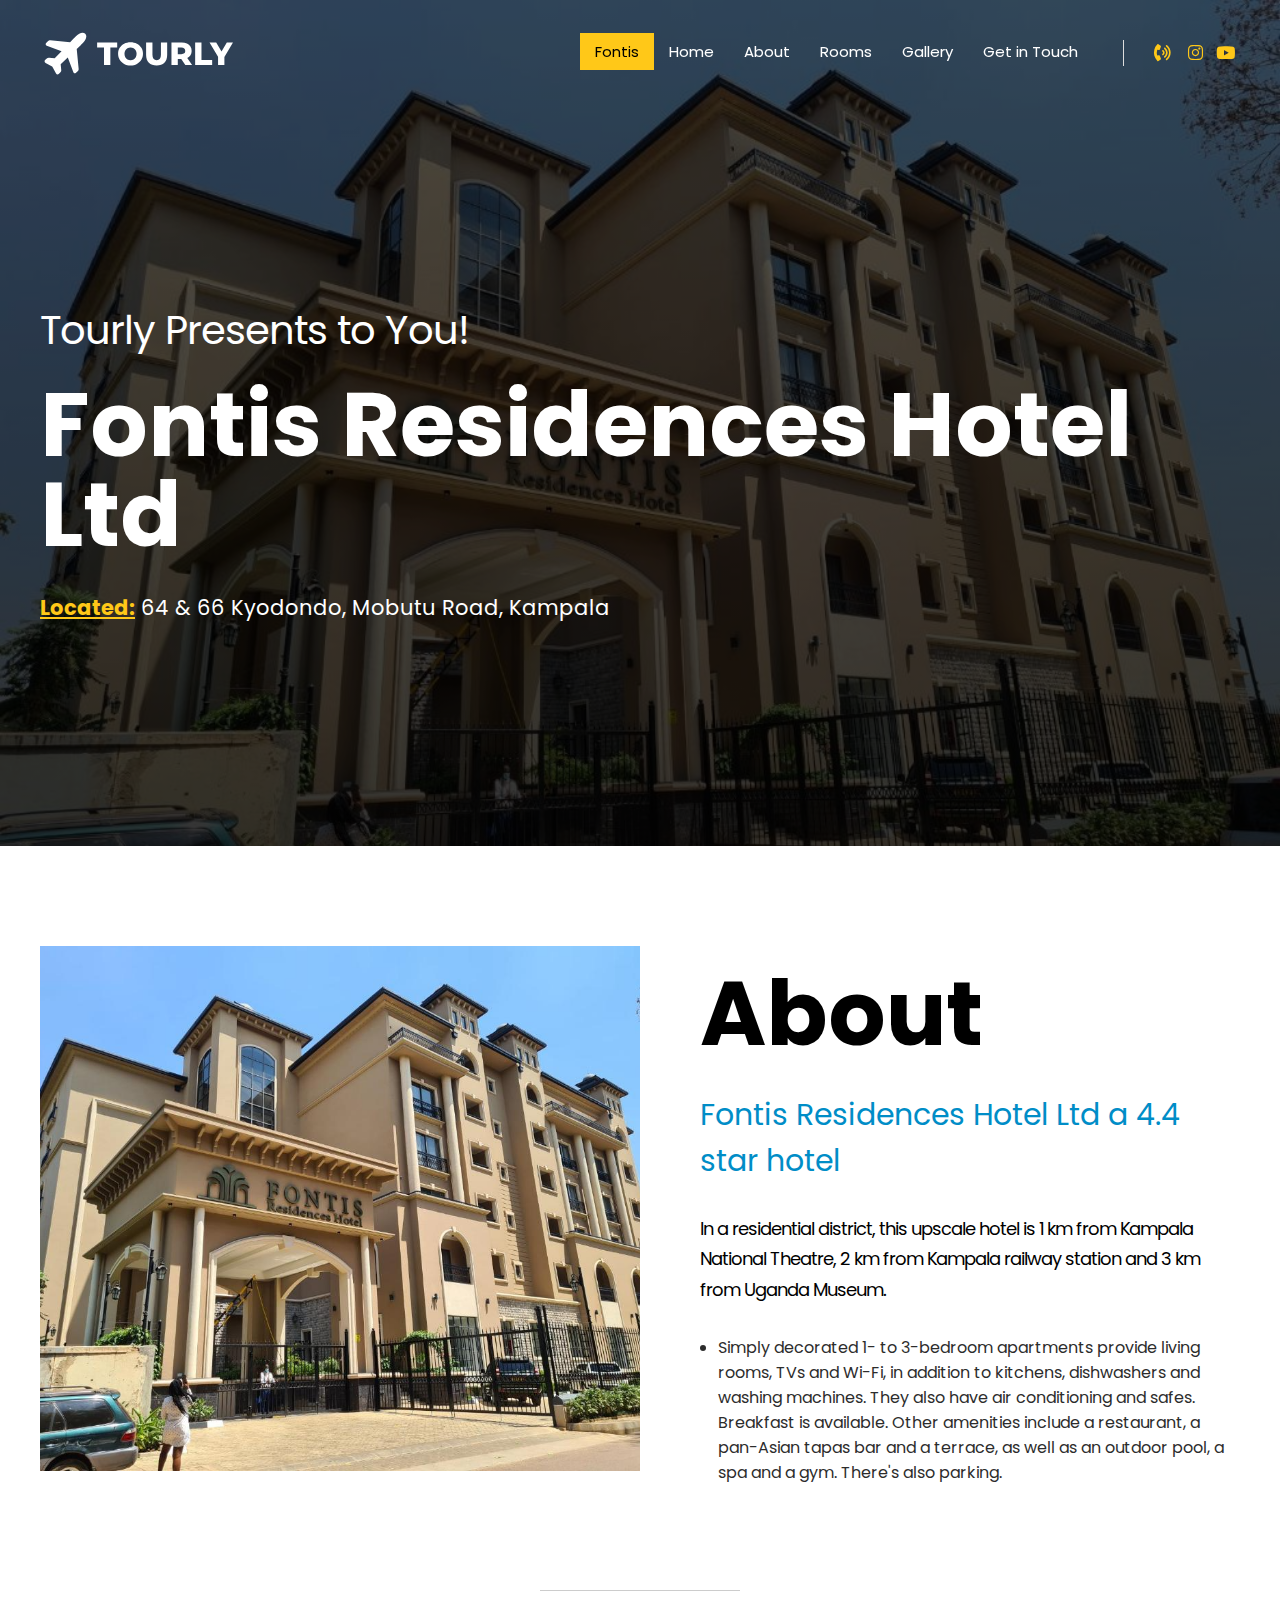
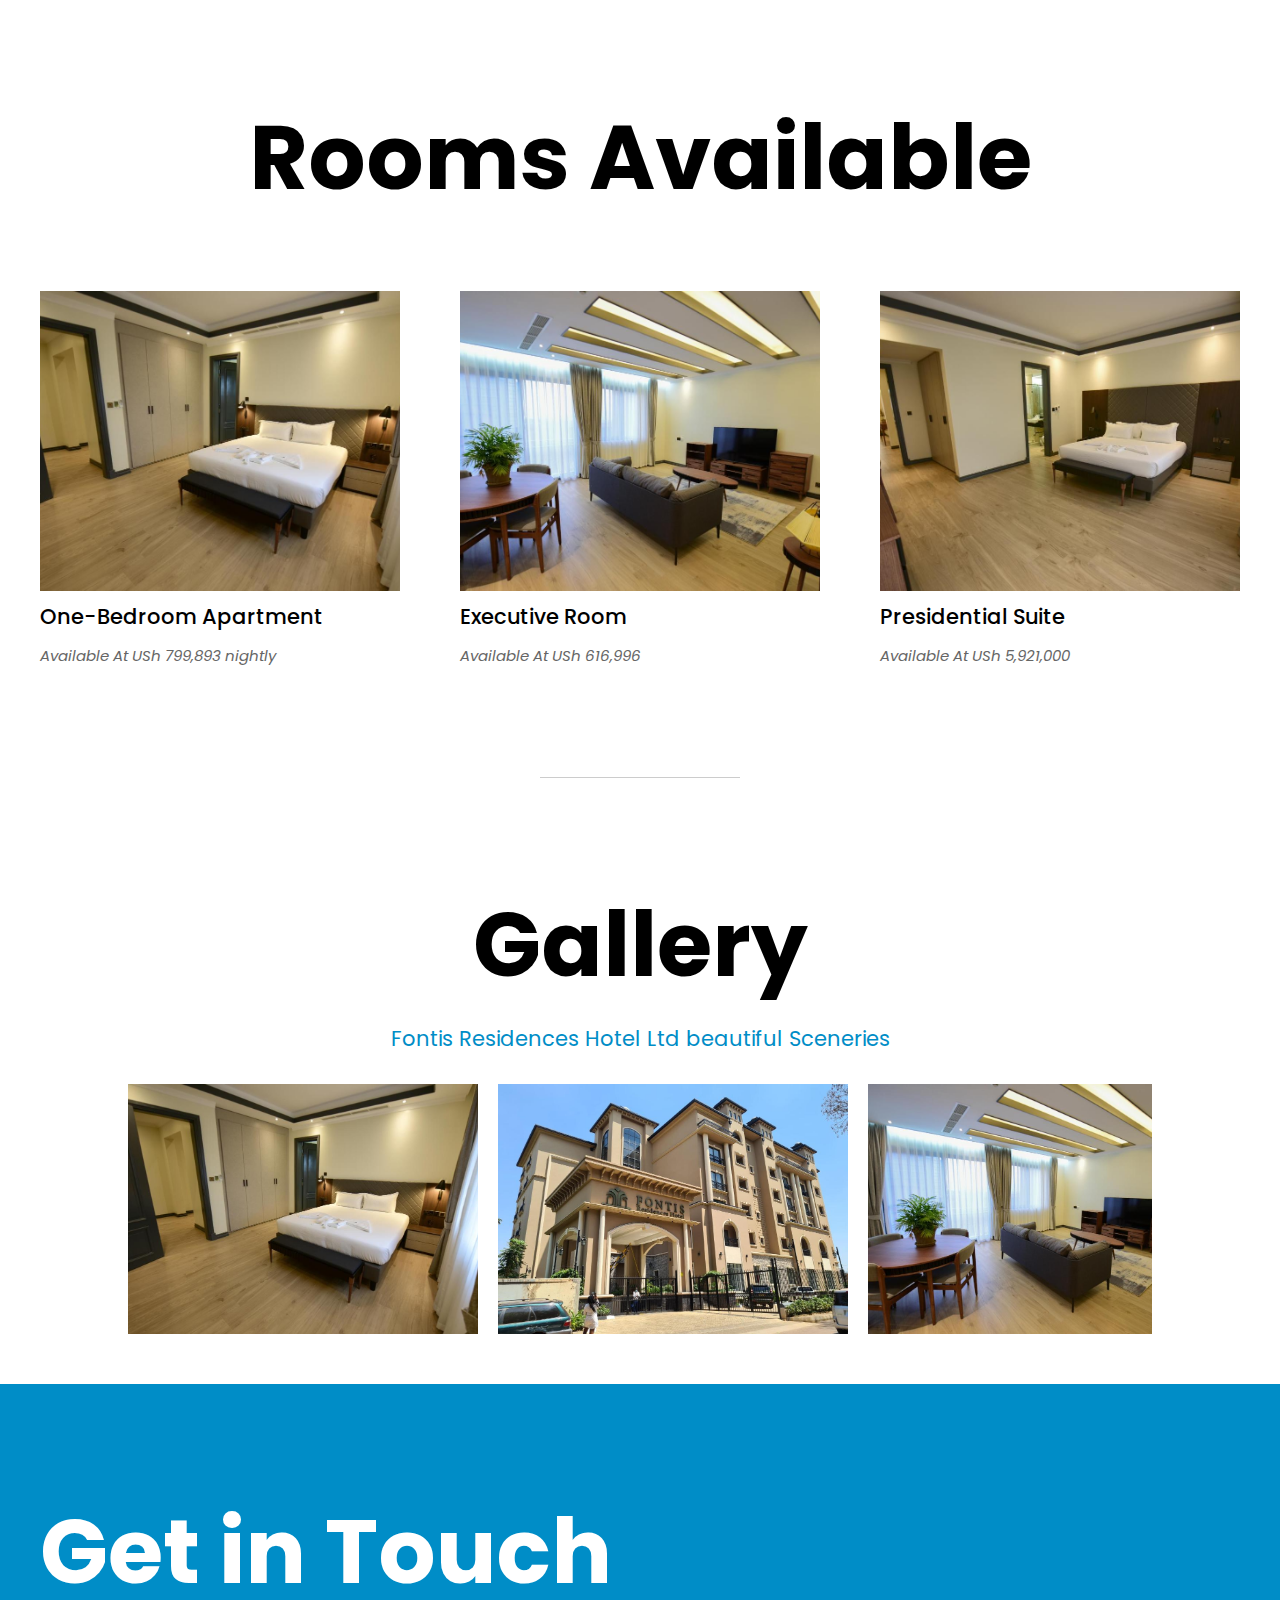
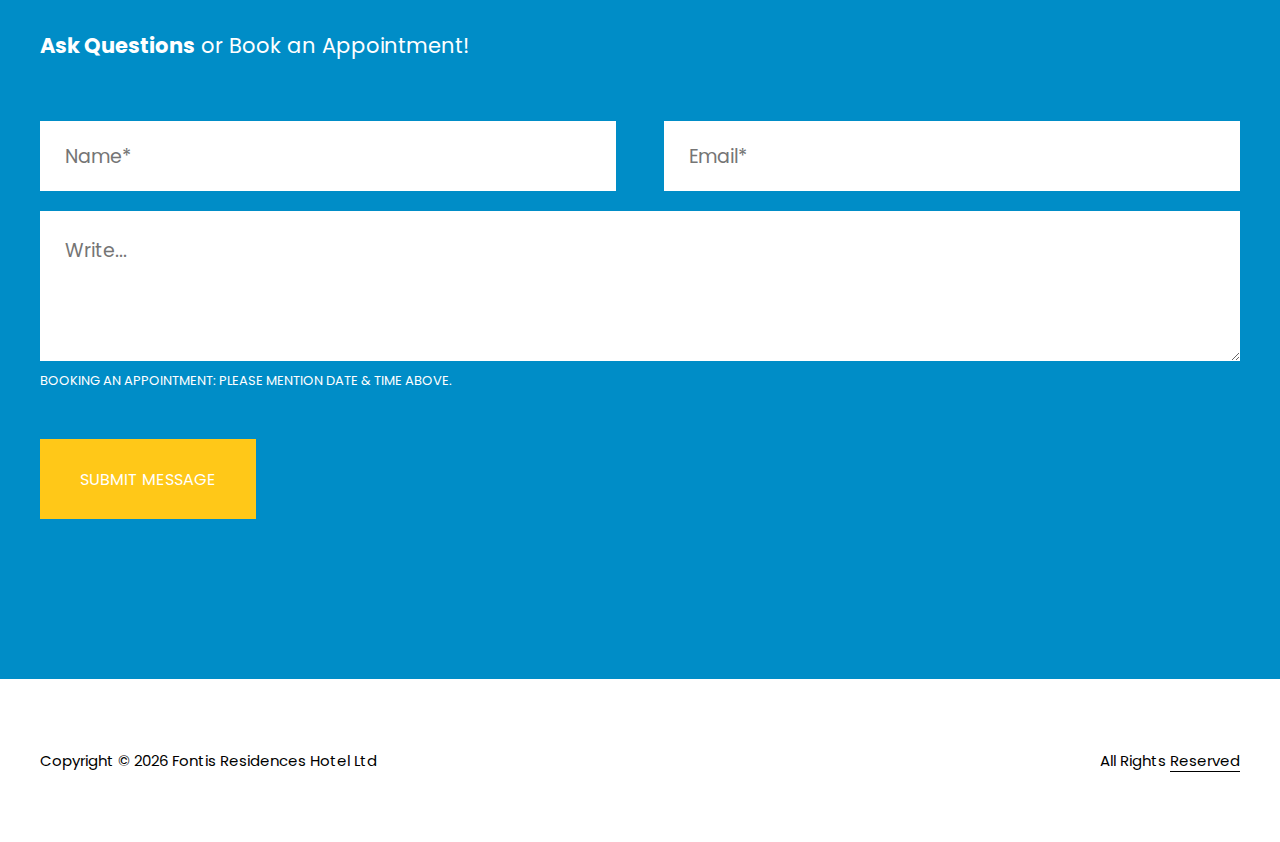
<file: Hotel/Fontis.html>
<!DOCTYPE html>
<html lang="en">
	<head>
		<meta name="viewport" content="width=device-width, initial-scale=1">
		<meta charset="UTF-8">
    	<meta http-equiv="X-UA-Compatible" content="IE=edge">

		<title>Fontis Residences Hotel Ltd</title>

		<link rel="preconnect" href="https://fonts.googleapis.com">
		<link rel="preconnect" href="https://fonts.gstatic.com" crossorigin>
		<link href="https://fonts.googleapis.com/css2?family=Poppins:ital,wght@0,300;0,400;0,500;0,600;0,700;1,300;1,400;1,500;1,600;1,700&display=swap" rel="stylesheet">
		<link rel="stylesheet" href="fonts/icons-linear.css">
		<link rel="stylesheet" href="fonts/icons-fontawesome/css/all.min.css">
		<link rel="stylesheet" href="style.css">
		<link rel="stylesheet" href="style-responsive.css">
		<style>
			.lnr{
				color: white;
			}

			.contact-info a{
				color: #ffc818;
			}

			section.banner{
				background-image: linear-gradient(rgba(0,0,0,0.5), rgba(0,0,0,0.7)), url(../assets/images/fo.png);
			}
		</style>
	</head>

	<body id="home">
		<header>
			<div class="container psr">

				<div class="header_default">
					<div class="site-branding">
						<a href="../index.html" class="logo" title="Logo">
							<img src="images/logo.svg" alt="" class="logo-1">
							<img src="images/logo.svg" alt="" class="logo-2">
						</a>
					</div>

					<div class="header-right">

						<div class="site-navwrap">
							<div class="navicons">
		                		<a href="javascript:void;" class="navshow" title="Nav Show">
		                			<span class="lnr lnr-menu"></span>
		                		</a>
		                		<a href="javascript:void;" class="navhide" title="Nav Hide">
		                			<span class="lnr lnr-cross"></span>
		                		</a>
		            		</div>
	      
		            		<div class="sitenav" id="sitenav">
		            			<div class="navwrap">
									<div class="navouter">

										<nav class="headermenu leftmenu" id="headnav" role="navigation">
											<ul>
												<li class="active"><a href="../index.html">Fontis </a></li>
												<li><a href="../index.html">Home</a></li>
												<li><a href="#about">About</a></li>
												<li><a href="#Rooms">Rooms</a></li>
												<li><a href="#Gallery">Gallery</a></li>
												<li class="contact"><a href="#contact">Get in Touch</a></li>
											</ul>
										</nav>
									</div>
								</div>
				            </div>
						</div>

						<div class="contact-info" >
							<a href="tel: +256 123456789">
								<i class="fa-solid fa-phone-volume"></i>
							</a>	
							<a href="#"><i class="fa-brands fa-instagram" title="Instagram"></i></a>
							<a href="#"><i class="fa-brands fa-youtube" title="YouTube"></i></a>
						</div>
					</div>
				</div>
			</div>
		</header>

		<section class="banner">
			<div class="container">
				<div class="bannercontent">
					<div class="text full">
						<h3>Tourly Presents to You!</h3>
						<h2>
							Fontis Residences Hotel Ltd
						</h2>
						<p>
							<u>Located:</u> 64 & 66 Kyodondo, Mobutu Road, Kampala
						</p>
					</div>
				</div>
			</div>
		</section>

		<section class="contentblock about" id="about">
			<div class="container">
				<div class="contentinline">

					<div class="text">
						<h3>About</h3>
						<h4>Fontis Residences Hotel Ltd a 4.4 star hotel</h4>
						<p>
							In a residential district, this upscale hotel is 1 km from Kampala National Theatre, 2 km from Kampala railway station and 3 km from Uganda Museum.
						</p>
						<ul>
							<li>Simply decorated 1- to 3-bedroom apartments provide living rooms, TVs and Wi-Fi, in addition to kitchens, dishwashers and washing machines. They also have air conditioning and safes. <br> Breakfast is available. Other amenities include a restaurant, a pan-Asian tapas bar and a terrace, as well as an outdoor pool, a spa and a gym. There's also parking.</li>

						</ul>		
					</div>

					<div class="imagearea">
						<img src="../assets/images/fo.png" alt="" />
					</div>

				</div>
			</div>
		</section>

		<section class="foodmenu" id="Rooms">
			<div class="container">
				<h3>Rooms Available</h3>
				<div class="menuitems_wrap">

					<div class="item">
						<img src="../assets/images/fo1.png" alt="">
						<h5>One-Bedroom Apartment</h5>
						<p>Available At USh 799,893 nightly</p>
					</div>

					<div class="item">
						<img src="../assets/images/fo2.png" alt="">
						<h5>Executive Room</h5>
						<p>Available At USh 616,996</p>
					</div>

					<div class="item">
						<img src="../assets/images/fo3.png" alt="">
						<h5>Presidential Suite </h5>
						<p>Available At USh 5,921,000</p>
					</div>

				</div>
			</div>
		</section>
		
		<section class="foodmenu" id="Gallery">
			<div class="container">
				<h3>Gallery</h3>
				<h4>Fontis Residences Hotel Ltd beautiful Sceneries</h4>
			</div>

			<div class="slider2">
				<div class="slider-infinite">
					<div class="slide-track-infinite">
						
						<div class="slide-infinite">
							<img src="../assets/images/fo1.png" alt="Image 1">
						</div>
						
						<div class="slide-infinite">
							<img src="../assets/images/fo.png" alt="Image 2">
						</div>
						
						<div class="slide-infinite">
							<img src="../assets/images/fo2.png" alt="Image 3">
						</div>
						
						<div class="slide-infinite">
							<img src="../assets/images/fo3.png" alt="Image 4">
						</div>
					</div>
				</div>
			</div>
		</section>

		<section class="contactsection" id="contact">
			<div class="container">
				<h3>Get in Touch</h3>
				<h4><strong>Ask Questions</strong> or Book an Appointment!</h4>
				
				<div class="contactform">
					<form id="contactform" action="contactform/contactform.php" method="post">
						<input type="text" name="name" placeholder="Name*" required>
						<input type="email" name="email" placeholder="Email*" required>
						<textarea name="message" placeholder="Write..." required></textarea>
						<p>Booking an Appointment: Please Mention Date & Time Above. </p>
						<br clear="all" />
						<input type="submit" id="contactform_btn" value="Submit Message">
					</form>
				</div>
			</div>
		</section>

		<footer>
			<div class="container">
				<div class="copyright">
					Copyright &copy; <span id="copyrightyear"></span> Fontis Residences Hotel Ltd
				</div>

				<div class="credits">
					All Rights <a target="_blank" rel="nofollow">Reserved</a> <br>
				</div>
	
			</div>
		</footer>

		<script src="js/bliss.js"></script>
		<script src="js/jquery.js"></script>
		<script src="js/scripts.js"></script>
		<script src="contactform/contactform.js"></script>
		<script src="js/menuscript.js"></script>
		<script>
			var dateobj = new Date(); var getyear = dateobj.getFullYear(); var getyeardiv = document.getElementById('copyrightyear'); getyeardiv.innerHTML = getyear;
		</script>

		<script>
			const sliderInfinite = document.querySelector('.slider-infinite');
			const slideTrackInfinite = document.querySelector('.slide-track-infinite');

			sliderInfinite.addEventListener('mouseenter', () => {
				slideTrackInfinite.style.animationPlayState = 'paused';
			});

			sliderInfinite.addEventListener('mouseleave', () => {
				slideTrackInfinite.style.animationPlayState = 'running';
			});
		</script>
  
	</body>
</html>
</file>
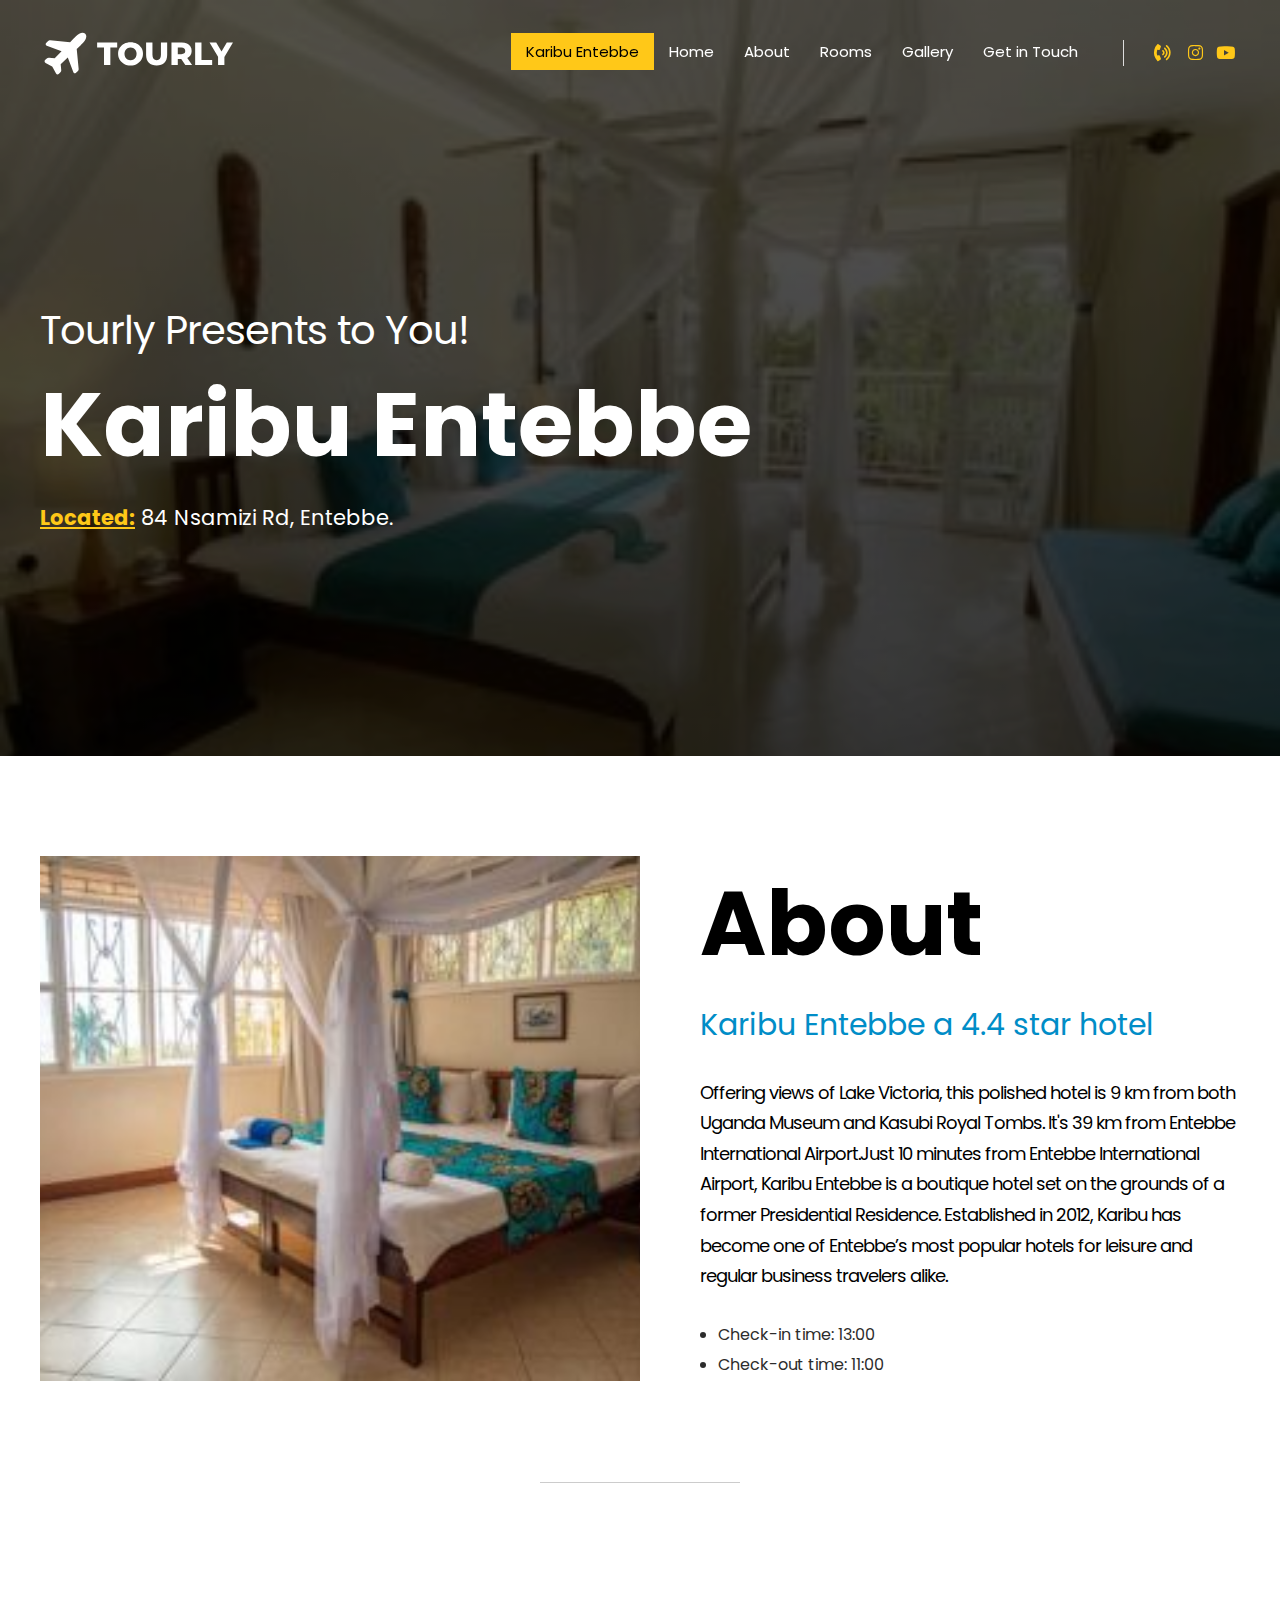
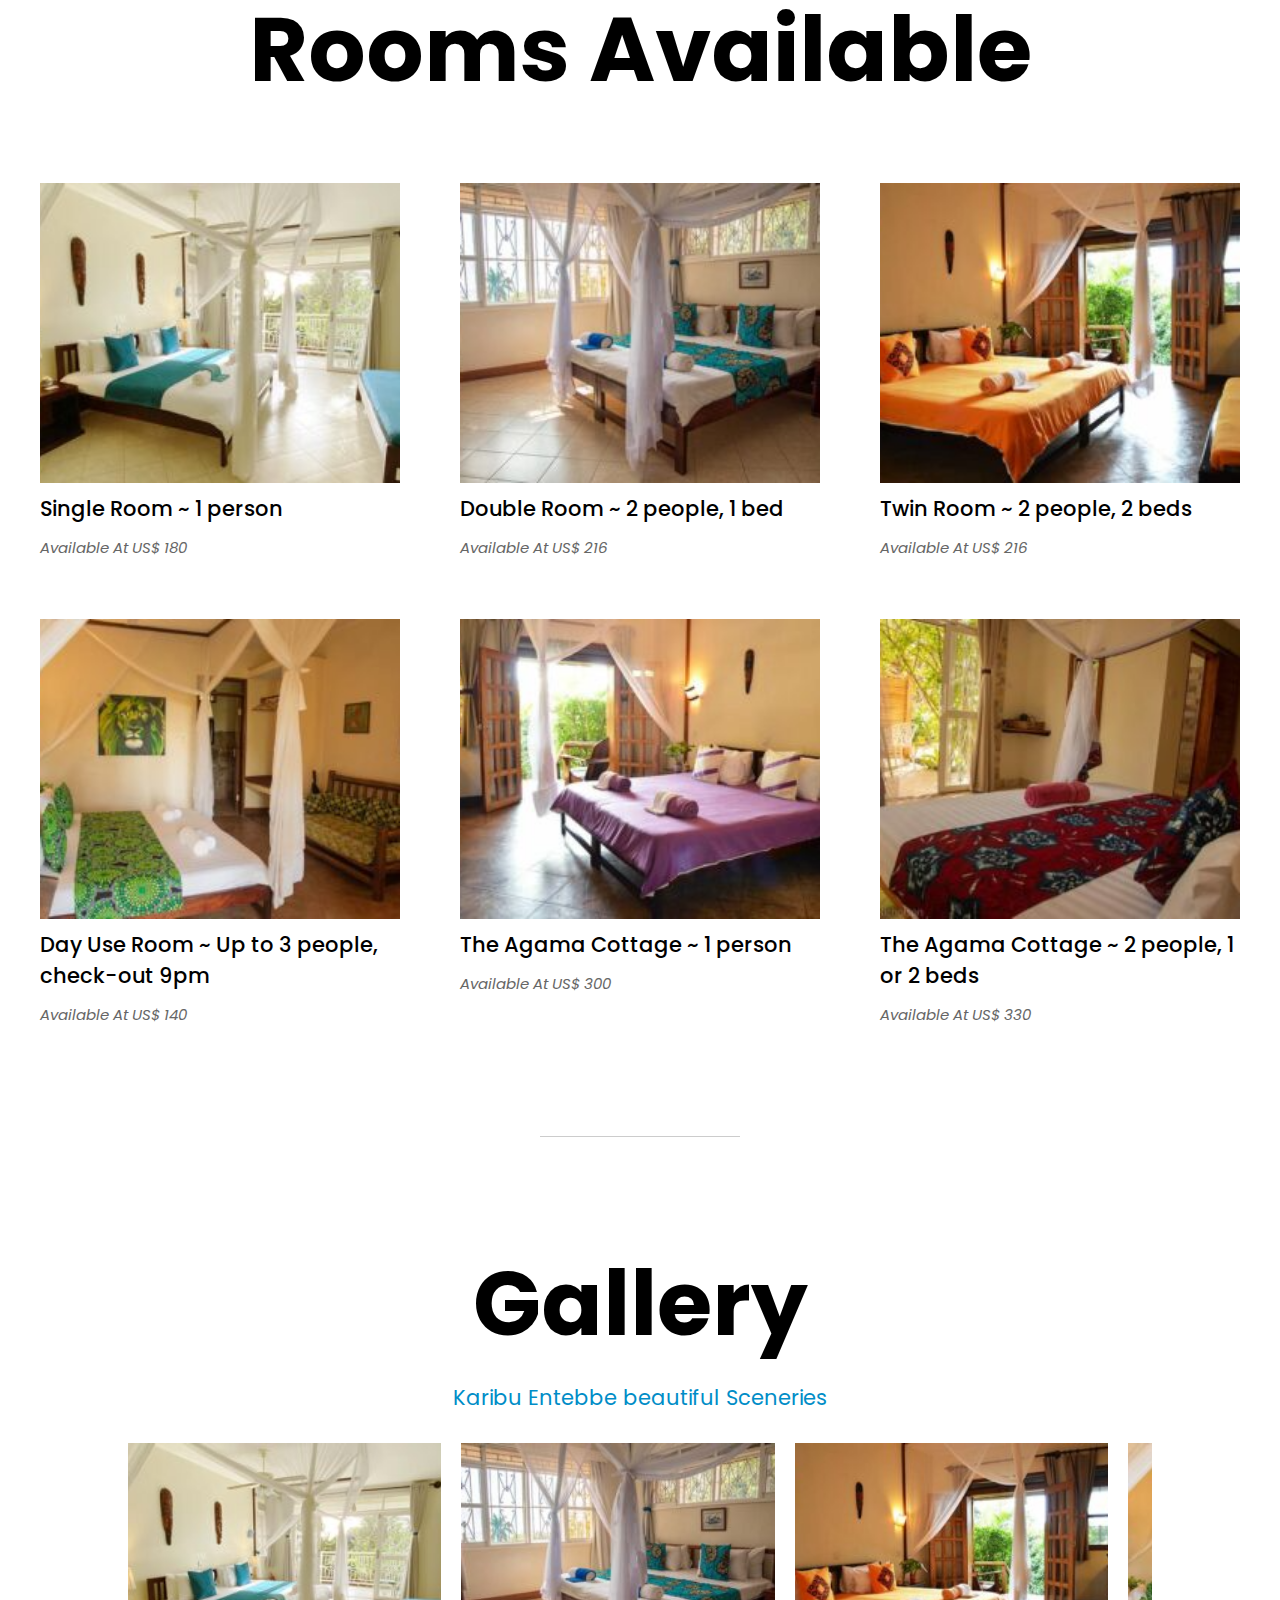
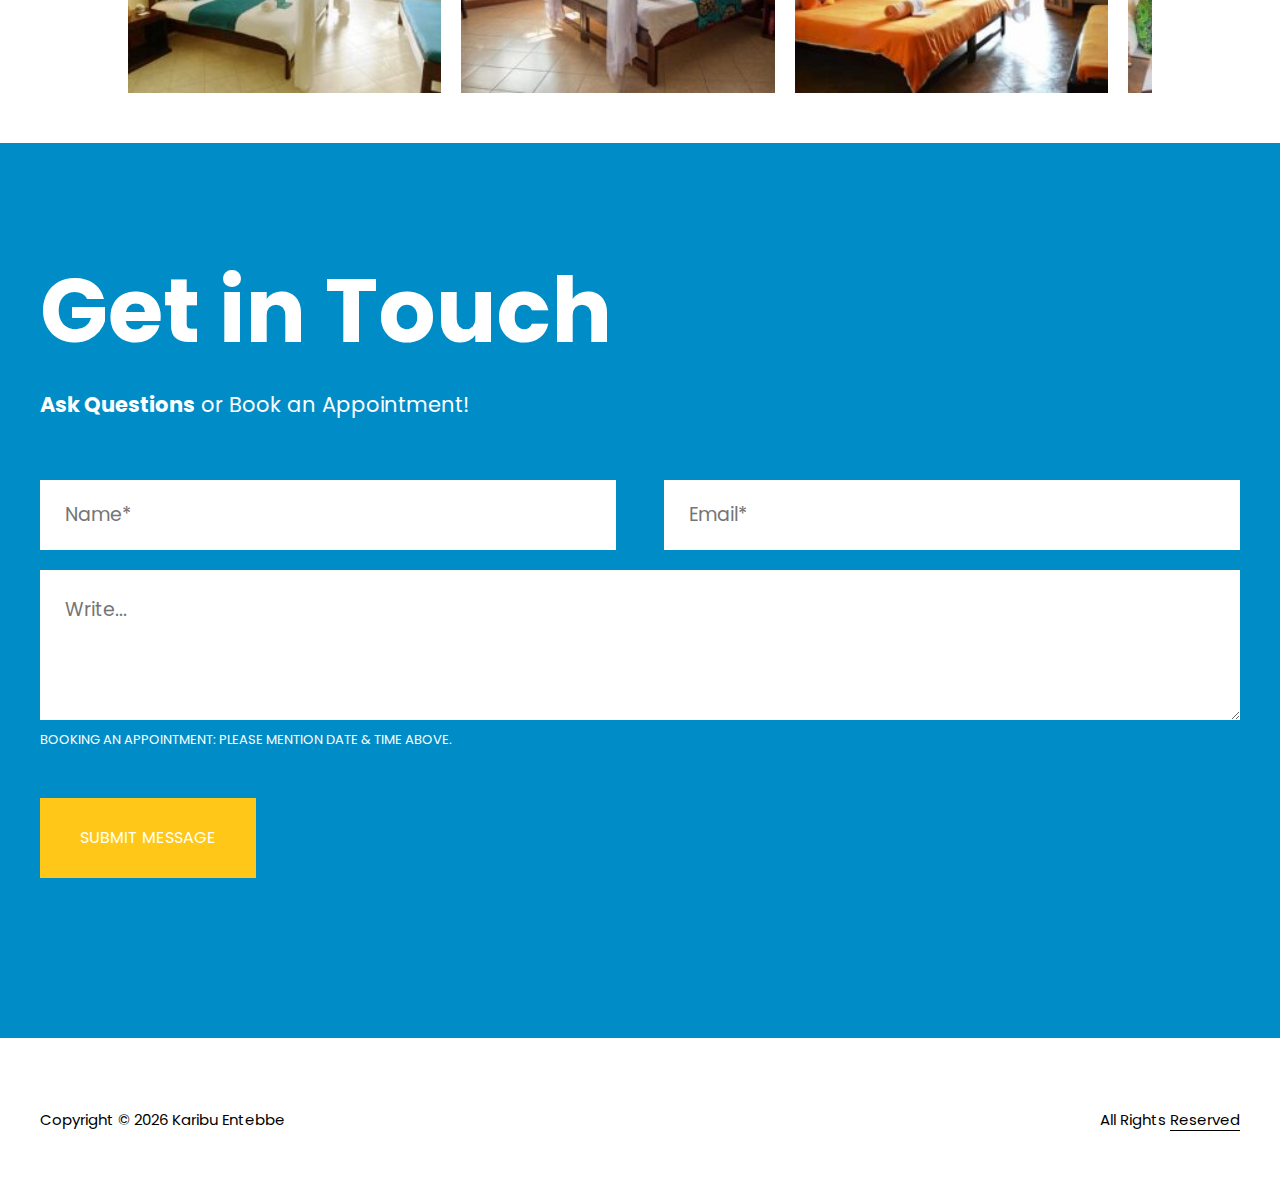
<file: Hotel/Karibu Entebbe.html>
<!DOCTYPE html>
<html lang="en">

	<head>
		<meta name="viewport" content="width=device-width, initial-scale=1">
		<meta charset="utf-8">

		<title>Karibu Entebbe</title>

		<link rel="icon" type="image/png" href="../assets/images/logo.svg">
		<link rel="preconnect" href="https://fonts.googleapis.com">
		<link rel="preconnect" href="https://fonts.gstatic.com" crossorigin>
		<link href="https://fonts.googleapis.com/css2?family=Poppins:ital,wght@0,300;0,400;0,500;0,600;0,700;1,300;1,400;1,500;1,600;1,700&display=swap" rel="stylesheet">
		<link rel="stylesheet" href="fonts/icons-linear.css">
		<link rel="stylesheet" href="fonts/icons-fontawesome/css/all.min.css">
		<link rel="stylesheet" href="style.css">
		<link rel="stylesheet" href="style-responsive.css">
		<style>
			.lnr{
				color: white;
			}

			.contact-info a{
				color: #ffc818;
			}

			section.banner{
				background-image: linear-gradient(rgba(0,0,0,0.5), rgba(0,0,0,0.7)), url(../assets/images/kk.png);
			}
		</style>
	</head>

	<body id="home">
		<header>
			<div class="container psr">
				<div class="header_default">

					<div class="site-branding">
						<a href="../index.html" class="logo">
							<img src="images/logo.svg" alt="" class="logo-1">
							<img src="images/logo.svg" alt="" class="logo-2">
						</a>
					</div>

					<div class="header-right">

						<div class="site-navwrap">
							<div class="navicons">
		                		<a href="javascript:void;" class="navshow">
		                			<span class="lnr lnr-menu"></span>
		                		</a>
		                		<a href="javascript:void;" class="navhide">
		                			<span class="lnr lnr-cross"></span>
		                		</a>
		            		</div>
	      
		            		<div class="sitenav" id="sitenav">
		            			<div class="navwrap">
									<div class="navouter">
										<nav class="headermenu leftmenu" id="headnav" role="navigation">
											<ul>
												<li class="active"><a href="../index.html">Karibu Entebbe </a></li>
												<li><a href="../index.html">Home</a></li>
												<li><a href="#about">About</a></li>
												<li><a href="#Rooms">Rooms</a></li>
												<li><a href="#Gallery">Gallery</a></li>
												<li class="contact"><a href="#contact">Get in Touch</a></li>
											</ul>
										</nav>
									</div>
								</div>
				            </div>
						</div>

						<div class="contact-info" >
							<a href="#">
								<i class="fa-solid fa-phone-volume"></i>
							</a>	
							<a href="#"><i class="fa-brands fa-instagram"></i></a>
							<a href="#"><i class="fa-brands fa-youtube"></i></a>
						</div>
					</div>
						
				</div>
			</div>
		</header>
		<section class="banner">
			<div class="container">
				<div class="bannercontent">
					<div class="text full">
						<h3>Tourly Presents to You!</h3>
						<h2>
							Karibu Entebbe
						</h2>
						<p>
							<u>Located:</u> 84 Nsamizi Rd, Entebbe.
						</p>
					</div>
				</div>
			</div>
		</section>

		<section class="contentblock about" id="about">
			<div class="container">
				<div class="contentinline">

					<div class="text">
						<h3>About</h3>
						<h4>Karibu Entebbe a 4.4 star hotel</h4>
						<p>
							Offering views of Lake Victoria, this polished hotel is 9 km from both Uganda Museum and Kasubi Royal Tombs. It's 39 km from Entebbe International Airport.Just 10 minutes from Entebbe International Airport, Karibu Entebbe is a boutique hotel set on the grounds of a former Presidential Residence. Established in 2012, Karibu has become one of Entebbe’s most popular hotels for leisure and regular business travelers alike.
						</p>
						<ul>
							<li>Check-in time: 13:00</li>
							<li>Check-out time: 11:00</li>
						</ul>		
					</div>

					<div class="imagearea">
						<img src="../assets/images/kk1.png" alt="" />
					</div>

				</div>
			</div>
		</section>

		<section class="foodmenu" id="Rooms">
			<div class="container">
				<h3>Rooms Available</h3>
				<div class="menuitems_wrap">

					<div class="item">
						<img src="../assets/images/kk.png" alt="">
						<h5>Single Room ~ 1 person</h5>
						<p>Available At US$ 180</p>
					</div>

					<div class="item">
						<img src="../assets/images/kk1.png" alt="">
						<h5>Double Room ~ 2 people, 1 bed</h5>
						<p>Available At US$ 216</p>
					</div>

					<div class="item">
						<img src="../assets/images/kk2.png" alt="">
						<h5>Twin Room ~ 2 people, 2 beds </h5>
						<p>Available At US$ 216</p>
					</div>


					<div class="item">
						<img src="../assets/images/kk3.png" alt="">
						<h5>Day Use Room ~ Up to 3 people, check-out 9pm </h5>
						<p>Available At US$ 140</p>
					</div>


					<div class="item">
						<img src="../assets/images/kk4.png" alt="">
						<h5>The Agama Cottage ~ 1 person </h5>
						<p>Available At US$ 300</p>
					</div>

					<div class="item">
						<img src="../assets/images/kk5.png" alt="">
						<h5>The Agama Cottage ~ 2 people, 1 or 2 beds </h5>
						<p>Available At US$ 330</p>
					</div>

				</div>
			</div>
		</section>
		
		<section class="foodmenu" id="Gallery">
			<div class="container">
				<h3>Gallery</h3>
				<h4>Karibu Entebbe beautiful Sceneries</h4>
			</div>

			<div class="slider2">
				<div class="slider-infinite">
					<div class="slide-track-infinite">

						<div class="slide-infinite">
							<img src="../assets/images/kk.png" alt="Image 1">
						</div>
						
						<div class="slide-infinite">
							<img src="../assets/images/kk1.png" alt="Image 2">
						</div>
						
						<div class="slide-infinite">
							<img src="../assets/images/kk2.png" alt="Image 3">
						</div>
						
						<div class="slide-infinite">
							<img src="../assets/images/kk3.png" alt="Image 4">
						</div>

						<div class="slide-infinite">
							<img src="../assets/images/kk4.png" alt="Image 1">
						</div>
						
						<div class="slide-infinite">
							<img src="../assets/images/kk5.png" alt="Image 2">
						</div>
					</div>
				</div>
			</div>
		</section>

		<section class="contactsection" id="contact">
			<div class="container">
				<h3>Get in Touch</h3>
				<h4><strong>Ask Questions</strong> or Book an Appointment!</h4>

				<div class="contactform">
					<form id="contactform" action="contactform/contactform.php" method="post">
						<input type="text" name="name" placeholder="Name*" required>
						<input type="email" name="email" placeholder="Email*" required>
						<textarea name="message" placeholder="Write..." required></textarea>
						<p>Booking an Appointment: Please Mention Date & Time Above. </p>
						<br clear="all" />
						<input type="submit" id="contactform_btn" value="Submit Message">
					</form>
				</div>

			</div>
		</section>

		<footer>
			<div class="container">

				<div class="copyright">
					Copyright &copy; <span id="copyrightyear"></span> Karibu Entebbe
				</div>

				<div class="credits">
					All Rights <a target="_blank" rel="nofollow">Reserved</a> <br>
				</div>

			</div>
		</footer>

		<script src="js/bliss.js"></script>
		<script src="js/jquery.js"></script>
		<script src="js/scripts.js"></script>
		<script src="contactform/contactform.js"></script>
		<script src="js/menuscript.js"></script>
		<script>
			var dateobj = new Date(); var getyear = dateobj.getFullYear(); var getyeardiv = document.getElementById('copyrightyear'); getyeardiv.innerHTML = getyear;
		</script>

		<script>
			const sliderInfinite = document.querySelector('.slider-infinite');
			const slideTrackInfinite = document.querySelector('.slide-track-infinite');

			sliderInfinite.addEventListener('mouseenter', () => {
				slideTrackInfinite.style.animationPlayState = 'paused';
			});

			sliderInfinite.addEventListener('mouseleave', () => {
				slideTrackInfinite.style.animationPlayState = 'running';
			});
		</script>
  
	</body>
</html>
</file>
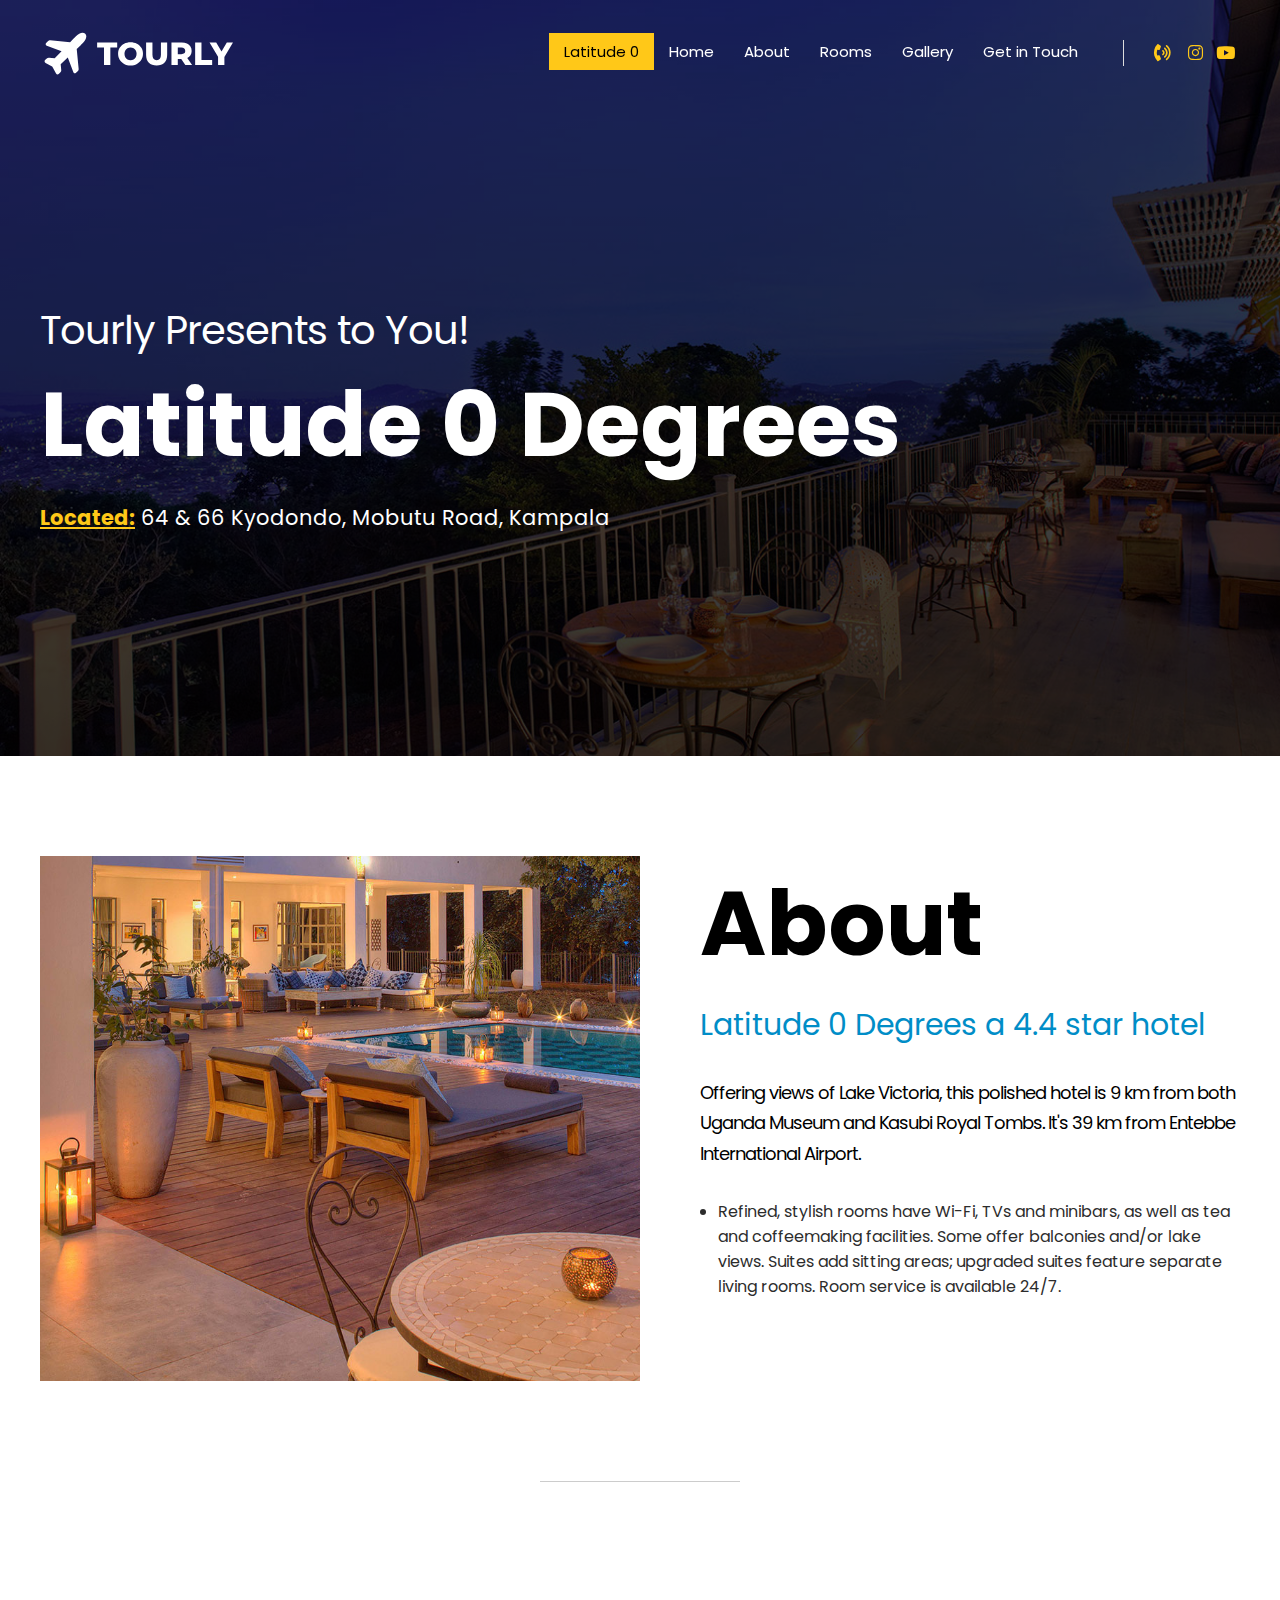
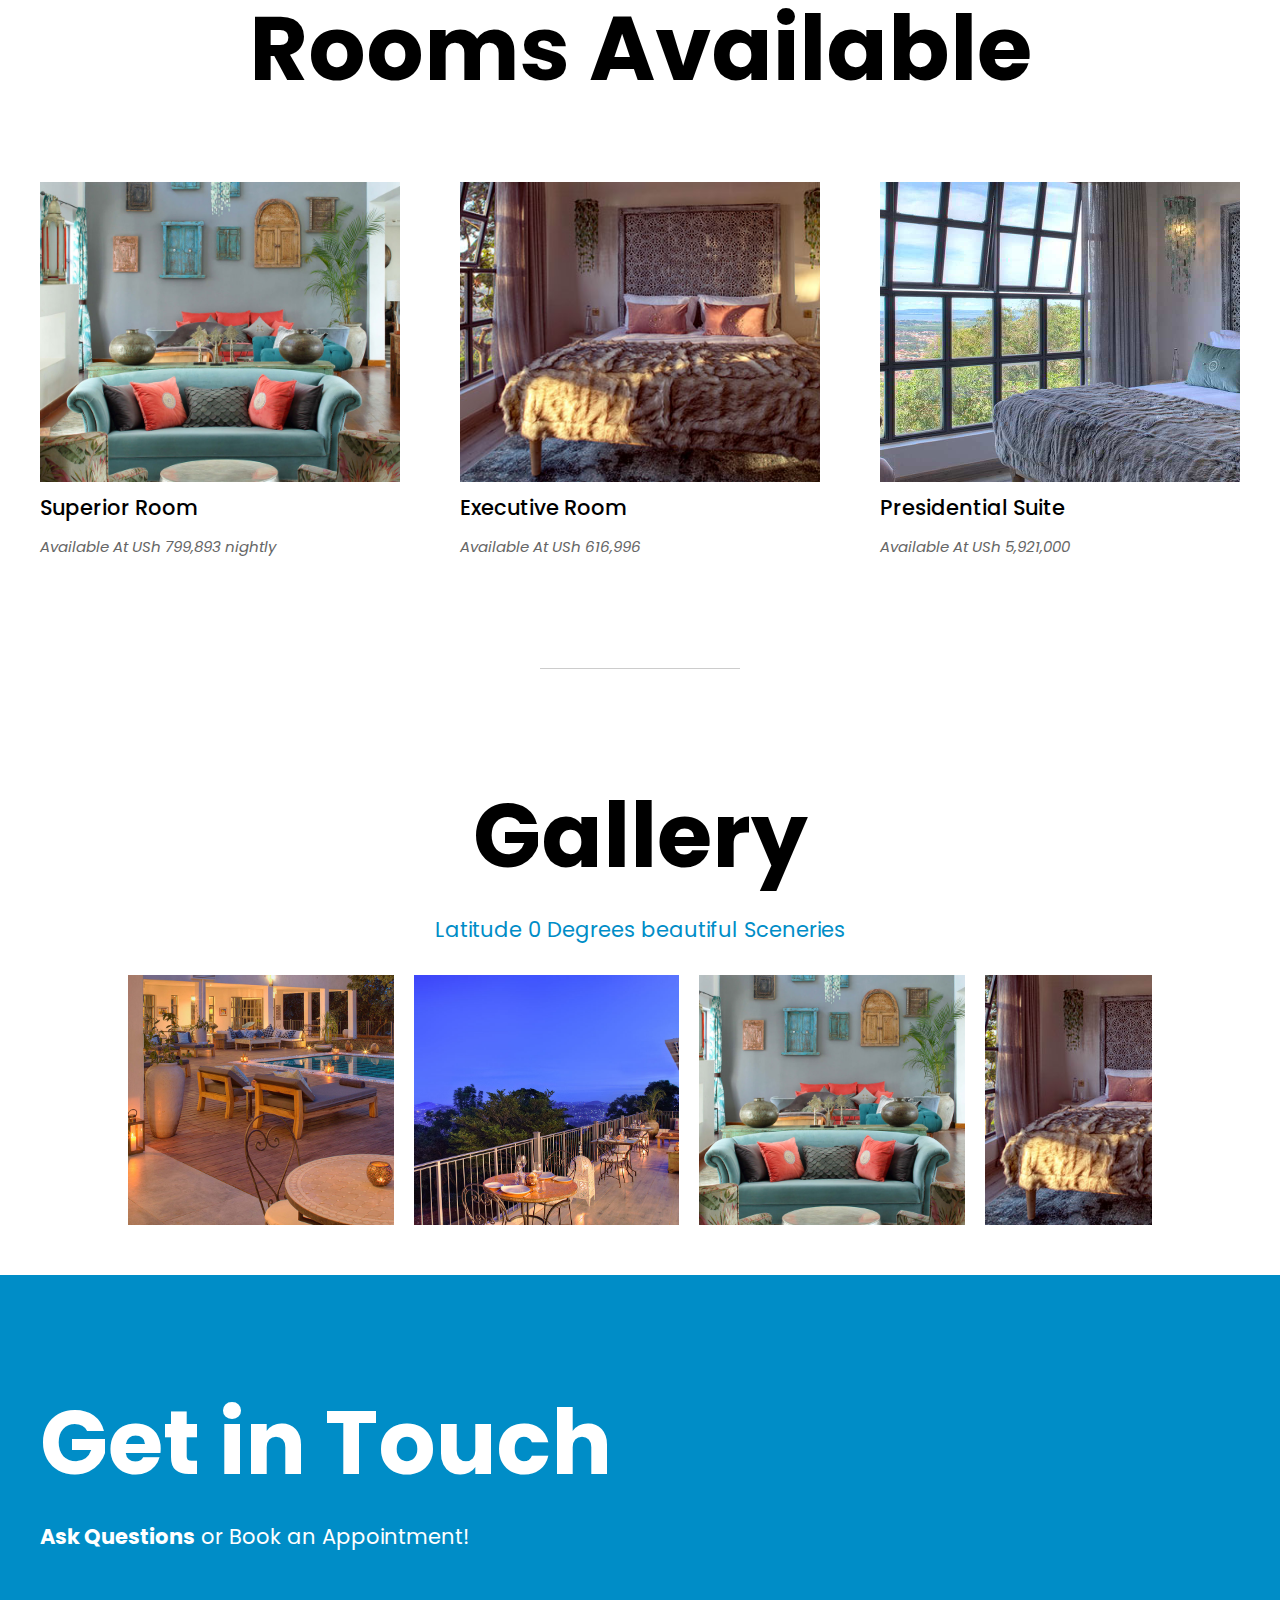
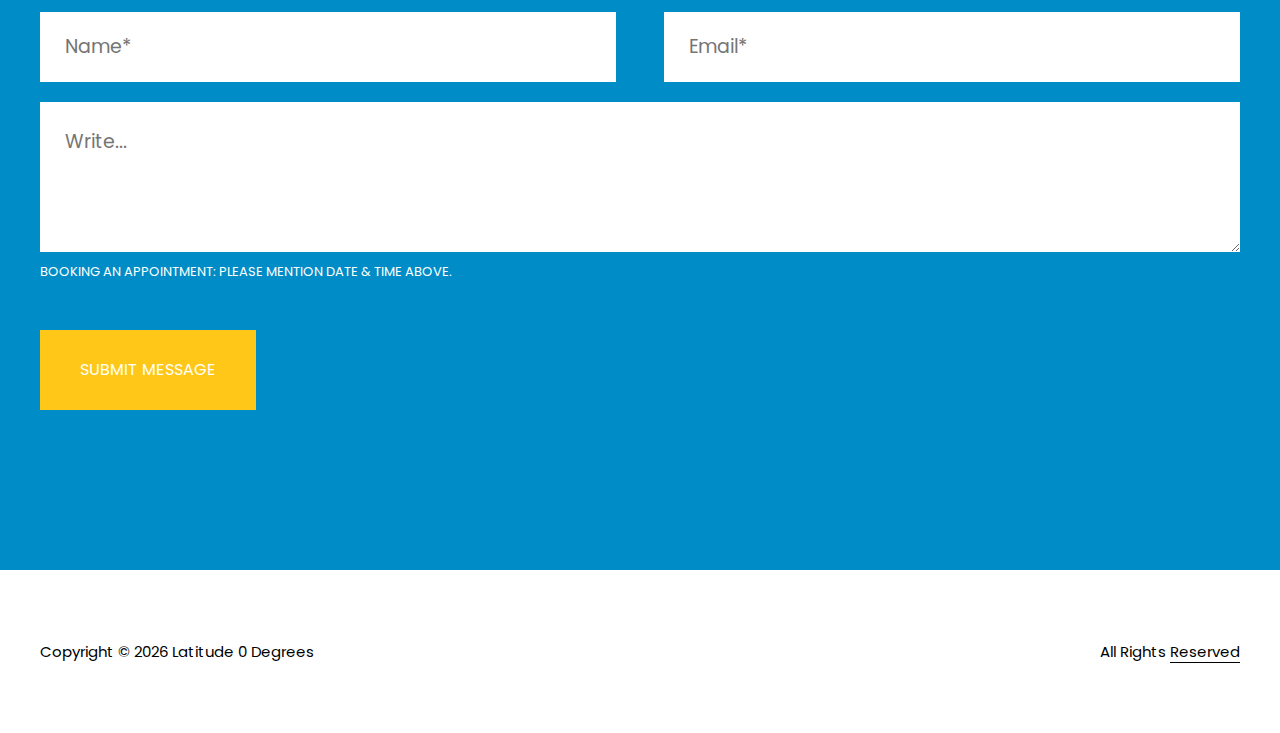
<file: Hotel/latitude.html>
<!DOCTYPE html>
<html lang="en">
	<head>
		<meta name="viewport" content="width=device-width, initial-scale=1">
		<meta charset="utf-8">

		<title>Latitude 0 Degreest</title>

		<link rel="icon" type="image/png" href="../assets/images/logo.svg">
		<link rel="preconnect" href="https://fonts.googleapis.com">
		<link rel="preconnect" href="https://fonts.gstatic.com" crossorigin>
		<link href="https://fonts.googleapis.com/css2?family=Poppins:ital,wght@0,300;0,400;0,500;0,600;0,700;1,300;1,400;1,500;1,600;1,700&display=swap" rel="stylesheet">
		<link rel="stylesheet" href="fonts/icons-linear.css">
		<link rel="stylesheet" href="fonts/icons-fontawesome/css/all.min.css">
		<link rel="stylesheet" href="style.css">
		<link rel="stylesheet" href="style-responsive.css">
		<style>
			.lnr{
				color: white;
			}

			.contact-info a{
				color: #ffc818;
			}

			section.banner{
				background-image: linear-gradient(rgba(0,0,0,0.5), rgba(0,0,0,0.7)), url(../assets/images/l2.png);
			}
		</style>
	</head>

	<body id="home">
		<header>
			<div class="container psr">
				<div class="header_default">

					<div class="site-branding">
						<a href="../index.html" class="logo">
							<img src="images/logo.svg" alt="" class="logo-1">
							<img src="images/logo.svg" alt="" class="logo-2">
						</a>
					</div>

					<div class="header-right">
						<div class="site-navwrap">
							<div class="navicons">
		                		<a href="javascript:void;" class="navshow">
		                			<span class="lnr lnr-menu"></span>
		                		</a>
		                		<a href="javascript:void;" class="navhide">
		                			<span class="lnr lnr-cross"></span>
		                		</a>
		            		</div>
	      
		            		<div class="sitenav" id="sitenav">
		            			<div class="navwrap">
									<div class="navouter">
										<nav class="headermenu leftmenu" id="headnav" role="navigation">
											<ul>
												<li class="active"><a href="../index.html">Latitude 0 </a></li>
												<li><a href="../index.html">Home</a></li>
												<li><a href="#about">About</a></li>
												<li><a href="#Rooms">Rooms</a></li>
												<li><a href="#Gallery">Gallery</a></li>
												<li class="contact"><a href="#contact">Get in Touch</a></li>
											</ul>
										</nav>
									</div>
								</div>
				            </div>
						</div>

						<div class="contact-info" >
							<a href="#">
								<i class="fa-solid fa-phone-volume"></i>
							</a>	
							<a href="#"><i class="fa-brands fa-instagram"></i></a>
							<a href="#"><i class="fa-brands fa-youtube"></i></a>
						</div>
					</div>
						
				</div>
			</div>
		</header>

		<section class="banner">
			<div class="container">
				<div class="bannercontent">

					<div class="text full">
						<h3>Tourly Presents to You!</h3>
						<h2>
							Latitude 0 Degrees
						</h2>
						<p>
							<u>Located:</u> 64 & 66 Kyodondo, Mobutu Road, Kampala
						</p>
					</div>

				</div>
			</div>
		</section>

		<section class="contentblock about" id="about">
			<div class="container">
				<div class="contentinline">

					<div class="text">
						<h3>About</h3>
						<h4>Latitude 0 Degrees a 4.4 star hotel</h4>
						<p>
							Offering views of Lake Victoria, this polished hotel is 9 km from both Uganda Museum and Kasubi Royal Tombs. It's 39 km from Entebbe International Airport.
						</p>
						<ul>
							<li>Refined, stylish rooms have Wi-Fi, TVs and minibars, as well as tea and coffeemaking facilities. Some offer balconies and/or lake views. Suites add sitting areas; upgraded suites feature separate living rooms. Room service is available 24/7.</li>

						</ul>		
					</div>

					<div class="imagearea">
						<img src="../assets/images/l1.png" alt="" />
					</div>

				</div>
			</div>
		</section>

		<section class="foodmenu" id="Rooms">
			<div class="container">
				<h3>Rooms Available</h3>
				<div class="menuitems_wrap">

					<div class="item">
						<img src="../assets/images/l3.png" alt="">
						<h5>Superior Room</h5>
						<p>Available At USh 799,893 nightly</p>
					</div>

					<div class="item">
						<img src="../assets/images/l4.png" alt="">
						<h5>Executive Room</h5>
						<p>Available At USh 616,996</p>
					</div>

					<div class="item">
						<img src="../assets/images/ll6.png" alt="">
						<h5>Presidential Suite </h5>
						<p>Available At USh 5,921,000</p>
					</div>

				</div>
			</div>
		</section>
		
		<section class="foodmenu" id="Gallery">
			<div class="container">
				<h3>Gallery</h3>
				<h4>Latitude 0 Degrees beautiful Sceneries</h4>
			</div>


			<div class="slider2">
				<div class="slider-infinite">
					<div class="slide-track-infinite">
						
						<div class="slide-infinite">
							<img src="../assets/images/l1.png" alt="Image 1">
						</div>
						
						<div class="slide-infinite">
							<img src="../assets/images/l2.png" alt="Image 2">
						</div>
						
						<div class="slide-infinite">
							<img src="../assets/images/l3.png" alt="Image 3">
						</div>
						
						<div class="slide-infinite">
							<img src="../assets/images/l4.png" alt="Image 4">
						</div>

						<div class="slide-infinite">
							<img src="../assets/images/l5.png" alt="Image 1">
						</div>
						<div class="slide-infinite">
							<img src="../assets/images/ll6.png" alt="Image 2">
						</div>
						<div class="slide-infinite">
							<img src="../assets/images/l1.png" alt="Image 3">
						</div>
					</div>
				</div>
			</div>
		</section>

		<section class="contactsection" id="contact">
			<div class="container">
				<h3>Get in Touch</h3>
				<h4><strong>Ask Questions</strong> or Book an Appointment!</h4>
				
				<div class="contactform">
					<form id="contactform" action="contactform/contactform.php" method="post">
						<input type="text" name="name" placeholder="Name*" required>
						<input type="email" name="email" placeholder="Email*" required>
						<textarea name="message" placeholder="Write..." required></textarea>
						<p>Booking an Appointment: Please Mention Date & Time Above. </p>
						<br clear="all" />
						<input type="submit" id="contactform_btn" value="Submit Message">
					</form>
				</div>

			</div>
		</section>

		<footer>
			<div class="container">

				<div class="copyright">
					Copyright &copy; <span id="copyrightyear"></span> Latitude 0 Degrees
				</div>

				<div class="credits">
					All Rights <a target="_blank" rel="nofollow">Reserved</a> <br>
				</div>

			</div>
		</footer>

		<script src="js/bliss.js"></script>
		<script src="js/jquery.js"></script>
		<script src="js/scripts.js"></script>
		<script src="contactform/contactform.js"></script>
		<script src="js/menuscript.js"></script>
		<script>
			var dateobj = new Date(); var getyear = dateobj.getFullYear(); var getyeardiv = document.getElementById('copyrightyear'); getyeardiv.innerHTML = getyear;
		</script>

		<script>
			const sliderInfinite = document.querySelector('.slider-infinite');
			const slideTrackInfinite = document.querySelector('.slide-track-infinite');

			sliderInfinite.addEventListener('mouseenter', () => {
				slideTrackInfinite.style.animationPlayState = 'paused';
			});

			sliderInfinite.addEventListener('mouseleave', () => {
				slideTrackInfinite.style.animationPlayState = 'running';
			});
		</script>
  
	</body>
</html>
</file>
<file: Hotel/fonts/icons-linear.css>
@font-face {
	font-family: 'Linearicons-Free';
	src:url('icons-linear/Linearicons-Free.eot?w118d');
	src:url('icons-linear/Linearicons-Free.eot?#iefixw118d') format('embedded-opentype'),
		url('icons-linear/Linearicons-Free.woff2?w118d') format('woff2'),
		url('icons-linear/Linearicons-Free.woff?w118d') format('woff'),
		url('icons-linear/Linearicons-Free.ttf?w118d') format('truetype'),
		url('icons-linear/Linearicons-Free.svg?w118d#Linearicons-Free') format('svg');
	font-weight: normal;
	font-style: normal;
}

.lnr {
	font-family: 'Linearicons-Free';
	font-style: normal;
	font-weight: normal;
	font-variant: normal;
	text-transform: none;
	line-height: 1;

	/* Better Font Rendering =========== */
	-webkit-font-smoothing: antialiased;
	-moz-osx-font-smoothing: grayscale;
}

.lnr-home:before {
	content: "\e800";
}
.lnr-apartment:before {
	content: "\e801";
}
.lnr-pencil:before {
	content: "\e802";
}
.lnr-magic-wand:before {
	content: "\e803";
}
.lnr-drop:before {
	content: "\e804";
}
.lnr-lighter:before {
	content: "\e805";
}
.lnr-poop:before {
	content: "\e806";
}
.lnr-sun:before {
	content: "\e807";
}
.lnr-moon:before {
	content: "\e808";
}
.lnr-cloud:before {
	content: "\e809";
}
.lnr-cloud-upload:before {
	content: "\e80a";
}
.lnr-cloud-download:before {
	content: "\e80b";
}
.lnr-cloud-sync:before {
	content: "\e80c";
}
.lnr-cloud-check:before {
	content: "\e80d";
}
.lnr-database:before {
	content: "\e80e";
}
.lnr-lock:before {
	content: "\e80f";
}
.lnr-cog:before {
	content: "\e810";
}
.lnr-trash:before {
	content: "\e811";
}
.lnr-dice:before {
	content: "\e812";
}
.lnr-heart:before {
	content: "\e813";
}
.lnr-star:before {
	content: "\e814";
}
.lnr-star-half:before {
	content: "\e815";
}
.lnr-star-empty:before {
	content: "\e816";
}
.lnr-flag:before {
	content: "\e817";
}
.lnr-envelope:before {
	content: "\e818";
}
.lnr-paperclip:before {
	content: "\e819";
}
.lnr-inbox:before {
	content: "\e81a";
}
.lnr-eye:before {
	content: "\e81b";
}
.lnr-printer:before {
	content: "\e81c";
}
.lnr-file-empty:before {
	content: "\e81d";
}
.lnr-file-add:before {
	content: "\e81e";
}
.lnr-enter:before {
	content: "\e81f";
}
.lnr-exit:before {
	content: "\e820";
}
.lnr-graduation-hat:before {
	content: "\e821";
}
.lnr-license:before {
	content: "\e822";
}
.lnr-music-note:before {
	content: "\e823";
}
.lnr-film-play:before {
	content: "\e824";
}
.lnr-camera-video:before {
	content: "\e825";
}
.lnr-camera:before {
	content: "\e826";
}
.lnr-picture:before {
	content: "\e827";
}
.lnr-book:before {
	content: "\e828";
}
.lnr-bookmark:before {
	content: "\e829";
}
.lnr-user:before {
	content: "\e82a";
}
.lnr-users:before {
	content: "\e82b";
}
.lnr-shirt:before {
	content: "\e82c";
}
.lnr-store:before {
	content: "\e82d";
}
.lnr-cart:before {
	content: "\e82e";
}
.lnr-tag:before {
	content: "\e82f";
}
.lnr-phone-handset:before {
	content: "\e830";
}
.lnr-phone:before {
	content: "\e831";
}
.lnr-pushpin:before {
	content: "\e832";
}
.lnr-map-marker:before {
	content: "\e833";
}
.lnr-map:before {
	content: "\e834";
}
.lnr-location:before {
	content: "\e835";
}
.lnr-calendar-full:before {
	content: "\e836";
}
.lnr-keyboard:before {
	content: "\e837";
}
.lnr-spell-check:before {
	content: "\e838";
}
.lnr-screen:before {
	content: "\e839";
}
.lnr-smartphone:before {
	content: "\e83a";
}
.lnr-tablet:before {
	content: "\e83b";
}
.lnr-laptop:before {
	content: "\e83c";
}
.lnr-laptop-phone:before {
	content: "\e83d";
}
.lnr-power-switch:before {
	content: "\e83e";
}
.lnr-bubble:before {
	content: "\e83f";
}
.lnr-heart-pulse:before {
	content: "\e840";
}
.lnr-construction:before {
	content: "\e841";
}
.lnr-pie-chart:before {
	content: "\e842";
}
.lnr-chart-bars:before {
	content: "\e843";
}
.lnr-gift:before {
	content: "\e844";
}
.lnr-diamond:before {
	content: "\e845";
}
.lnr-linearicons:before {
	content: "\e846";
}
.lnr-dinner:before {
	content: "\e847";
}
.lnr-coffee-cup:before {
	content: "\e848";
}
.lnr-leaf:before {
	content: "\e849";
}
.lnr-paw:before {
	content: "\e84a";
}
.lnr-rocket:before {
	content: "\e84b";
}
.lnr-briefcase:before {
	content: "\e84c";
}
.lnr-bus:before {
	content: "\e84d";
}
.lnr-car:before {
	content: "\e84e";
}
.lnr-train:before {
	content: "\e84f";
}
.lnr-bicycle:before {
	content: "\e850";
}
.lnr-wheelchair:before {
	content: "\e851";
}
.lnr-select:before {
	content: "\e852";
}
.lnr-earth:before {
	content: "\e853";
}
.lnr-smile:before {
	content: "\e854";
}
.lnr-sad:before {
	content: "\e855";
}
.lnr-neutral:before {
	content: "\e856";
}
.lnr-mustache:before {
	content: "\e857";
}
.lnr-alarm:before {
	content: "\e858";
}
.lnr-bullhorn:before {
	content: "\e859";
}
.lnr-volume-high:before {
	content: "\e85a";
}
.lnr-volume-medium:before {
	content: "\e85b";
}
.lnr-volume-low:before {
	content: "\e85c";
}
.lnr-volume:before {
	content: "\e85d";
}
.lnr-mic:before {
	content: "\e85e";
}
.lnr-hourglass:before {
	content: "\e85f";
}
.lnr-undo:before {
	content: "\e860";
}
.lnr-redo:before {
	content: "\e861";
}
.lnr-sync:before {
	content: "\e862";
}
.lnr-history:before {
	content: "\e863";
}
.lnr-clock:before {
	content: "\e864";
}
.lnr-download:before {
	content: "\e865";
}
.lnr-upload:before {
	content: "\e866";
}
.lnr-enter-down:before {
	content: "\e867";
}
.lnr-exit-up:before {
	content: "\e868";
}
.lnr-bug:before {
	content: "\e869";
}
.lnr-code:before {
	content: "\e86a";
}
.lnr-link:before {
	content: "\e86b";
}
.lnr-unlink:before {
	content: "\e86c";
}
.lnr-thumbs-up:before {
	content: "\e86d";
}
.lnr-thumbs-down:before {
	content: "\e86e";
}
.lnr-magnifier:before {
	content: "\e86f";
}
.lnr-cross:before {
	content: "\e870";
}
.lnr-menu:before {
	content: "\e871";
}
.lnr-list:before {
	content: "\e872";
}
.lnr-chevron-up:before {
	content: "\e873";
}
.lnr-chevron-down:before {
	content: "\e874";
}
.lnr-chevron-left:before {
	content: "\e875";
}
.lnr-chevron-right:before {
	content: "\e876";
}
.lnr-arrow-up:before {
	content: "\e877";
}
.lnr-arrow-down:before {
	content: "\e878";
}
.lnr-arrow-left:before {
	content: "\e879";
}
.lnr-arrow-right:before {
	content: "\e87a";
}
.lnr-move:before {
	content: "\e87b";
}
.lnr-warning:before {
	content: "\e87c";
}
.lnr-question-circle:before {
	content: "\e87d";
}
.lnr-menu-circle:before {
	content: "\e87e";
}
.lnr-checkmark-circle:before {
	content: "\e87f";
}
.lnr-cross-circle:before {
	content: "\e880";
}
.lnr-plus-circle:before {
	content: "\e881";
}
.lnr-circle-minus:before {
	content: "\e882";
}
.lnr-arrow-up-circle:before {
	content: "\e883";
}
.lnr-arrow-down-circle:before {
	content: "\e884";
}
.lnr-arrow-left-circle:before {
	content: "\e885";
}
.lnr-arrow-right-circle:before {
	content: "\e886";
}
.lnr-chevron-up-circle:before {
	content: "\e887";
}
.lnr-chevron-down-circle:before {
	content: "\e888";
}
.lnr-chevron-left-circle:before {
	content: "\e889";
}
.lnr-chevron-right-circle:before {
	content: "\e88a";
}
.lnr-crop:before {
	content: "\e88b";
}
.lnr-frame-expand:before {
	content: "\e88c";
}
.lnr-frame-contract:before {
	content: "\e88d";
}
.lnr-layers:before {
	content: "\e88e";
}
.lnr-funnel:before {
	content: "\e88f";
}
.lnr-text-format:before {
	content: "\e890";
}
.lnr-text-format-remove:before {
	content: "\e891";
}
.lnr-text-size:before {
	content: "\e892";
}
.lnr-bold:before {
	content: "\e893";
}
.lnr-italic:before {
	content: "\e894";
}
.lnr-underline:before {
	content: "\e895";
}
.lnr-strikethrough:before {
	content: "\e896";
}
.lnr-highlight:before {
	content: "\e897";
}
.lnr-text-align-left:before {
	content: "\e898";
}
.lnr-text-align-center:before {
	content: "\e899";
}
.lnr-text-align-right:before {
	content: "\e89a";
}
.lnr-text-align-justify:before {
	content: "\e89b";
}
.lnr-line-spacing:before {
	content: "\e89c";
}
.lnr-indent-increase:before {
	content: "\e89d";
}
.lnr-indent-decrease:before {
	content: "\e89e";
}
.lnr-pilcrow:before {
	content: "\e89f";
}
.lnr-direction-ltr:before {
	content: "\e8a0";
}
.lnr-direction-rtl:before {
	content: "\e8a1";
}
.lnr-page-break:before {
	content: "\e8a2";
}
.lnr-sort-alpha-asc:before {
	content: "\e8a3";
}
.lnr-sort-amount-asc:before {
	content: "\e8a4";
}
.lnr-hand:before {
	content: "\e8a5";
}
.lnr-pointer-up:before {
	content: "\e8a6";
}
.lnr-pointer-right:before {
	content: "\e8a7";
}
.lnr-pointer-down:before {
	content: "\e8a8";
}
.lnr-pointer-left:before {
	content: "\e8a9";
}
</file>
<file: Hotel/style.css>
.slider {
      position: relative;
      width: 100%;
      max-width: 1200px;
      height: 500px;
      margin: 20px auto;
      overflow: hidden;
      border-radius: 10px;
      box-shadow: 0 4px 8px rgba(0, 0, 0, 0.2);
    }

    .slides {
      display: flex;
      width: 100%;
      height: 100%;
      transition: transform 0.5s ease-in-out;
    }

    .slide {
      min-width: 100%;
      height: 100%;
      background-size: cover;
      background-position: center;
    }

    .slide:nth-child(1) {
      background-image: url(images/8.jpg);
    }

    .slide:nth-child(2) {
      background-image: url(images/1.jpg);
    }

    .slide:nth-child(3) {
      background-image: url(images/2.jpg);
    }

    .slide:nth-child(4) {
      background-image: url(images/3.jpg);
    }

    .slide:nth-child(5) {
      background-image: url(images/4.jpg);
    }

    .slide:nth-child(6) {
      background-image: url(images/5.jpeg);
    }

    .slide:nth-child(7) {
      background-image: url(images/6.jpg);
    }

    .slide:nth-child(8) {
      background-image: url(images/7.jpeg);
    }

    .slide:nth-child(11) {
      background-image: url(../assets/images/m4.png);
    }

    .dots {
      position: absolute;
      bottom: 15px;
      left: 50%;
      transform: translateX(-50%);
      display: flex;
      gap: 10px;
    }

    .dot {
      width: 10px;
      height: 10px;
      background: white;
      border-radius: 50%;
      cursor: pointer;
      opacity: 0.7;
      transition: opacity 0.3s;
    }

    .dot.active {
      opacity: 1;
      background: #007BFF;
    }

	.slider2{
		margin: 0;
		padding: 0;
		display: flex;
		justify-content: center;
		align-items: center;
	}

	.slider-infinite {
		width: 80%;
		overflow: hidden;
		position: relative;
	}

	.slide-track-infinite {
		display: flex;
		width: calc(250px * 8);
		animation: scroll-infinite 20s linear infinite;
	}

	.slide-infinite {
		width: 350px;
		height: 250px;
		margin-right: 20px;
	}

	.slide-infinite img {
		width: 100%;
		height: 100%;
		object-fit: cover;
	}

	@keyframes scroll-infinite {
		0% {
			transform: translateX(0);
		}
		100% {
			transform: translateX(calc(-250px * 4));
		}
	}

*{
	-webkit-box-sizing: border-box;
	box-sizing: border-box;
	margin: 0; padding: 0; border: 0; outline: 0;
	font-size: 100%;
}

ol, ul{
	list-style: none;
}

blockquote, q{
	quotes: none;
}

table{
	border-collapse: collapse; border-spacing: 0;
}

:focus{
	outline: 0;
}

ins{
	text-decoration: none;
}

del{
	text-decoration: line-through;
}

body{
	line-height: normal;
}

body{
	background: #fff;
}

body.disablescroll{
	overflow-y: hidden;
}

.container{
	width: 1200px;
	margin: 0 auto;
}

.container.psr{
	position: relative;
}

/* -- HEADER CSS CODE -- */

header{
	position: fixed;
	width: 100%;
	height: 105px;
	left: 0; top: 0;
	z-index: 3;
	transition: all 0.5s ease-in-out;
}

header.fixed{
	background: #19007f;
	height: 80px;
}

header .container{
	position: relative;
	height: 100%;
}

.header_default{
	float:left;
	width:100%; 
	height: 100%;
	position: relative;
	margin:0 0 0 0;
	padding:0 0 0 0;
	display: flex;
	align-items: center;
	justify-content: space-between;
}

.site-branding a.logo{
	float: left;
	text-decoration: none;
}

.site-branding a.logo img{
	float: left;
	max-width: 220px;
	height: auto;
	margin: 0 0 0 0;
	transition: max-width 0.4s ease-in-out;
}

.site-branding a.logo img.logo-2{
	visibility: hidden;
}

header.fixed .site-branding a.logo img{
	max-width: 180px;
}

header.fixed .site-branding a.logo img.logo-2{
	visibility: visible;
}

header.fixed .site-branding a.logo img.logo-1{
	display: none;
}

.site-branding a.logo h3{
	text-align:left;
	color: #000;
	font-size:27px;
	letter-spacing: -1px;
}

.site-branding a.logo h3 span{
	font-weight: normal;
	margin-left: 10px;
}

.site-navwrap{
	float: left;
}

.navicons{
	display: none;
}

.navicons a.navshow{
	position: relative;
	float: left;
	width: 32px;
	height: 32px; 
	text-decoration: none;
	text-align: center;
	display: flex;
	align-items: center;
	justify-content: center;
	font-size: 27px; 
	color: #000;
	transition: top 0.5s ease;
}
		
.navicons a.navhide{
	position: fixed;
	right: 20px; top: 10px;
	z-index: 3;
	text-decoration: none;
	display: none;
}

.navicons a.navhide span{
	float: left;
	width: 48px;
	height: 48px; 
	color:#fff;
	font-size: 36px; 
	display: flex;
	align-items: center;
	justify-content: center;
}
	
.navouter{
	display: flex;
}
		
nav.headermenu ul li{
	float: left;
	text-align:left;
	color:#000;
	font-size:15px;
	font-weight: 400;
	font-family: 'Poppins';
	position: relative;
}

nav.headermenu ul li:last-child{
	margin-right: 0;
}

nav.headermenu ul li a{
	color: #fff;
	text-decoration: none;
	padding: 8px 15px;
}

header.fixed nav.headermenu ul li a{
	color: #ffffff;
}

nav.headermenu ul li.active a{
	background: #ffc818;
	color: #000000 !important;
}	

.contact-info{
	float: right;
	margin-left: 30px;
	padding-left: 30px;
	border-left: 1px solid #ddd;
}

.contact-info a{
	float: left;
	font-size: 17px;
	color: #fff;
	text-decoration: none;
	margin-right: 8px;
	-webkit-transition:0.6s;
	transition:0.6s;
	font-family: 'Poppins';
}

.contact-info a:first-of-type{
	margin-right: 12px;
}

.contact-info a:last-of-type{
	margin-right: 0;
}

.contact-info a i{
	color: #ffc818;
	margin-right: 5px;
}

header.fixed .contact-info a{
	color: #ffffff;
}

.banner{
	float:left;
	width:100%;
	margin:0 0 0 0;
	padding:300px 0 220px 0;
	background-size: cover;
	position: relative;
	z-index: 1;
}

.banner:before{
	position:absolute;
	width:100%; height:100%;
	background:rgba(0,0,0,0.3);
	left:0; top:0;
	margin:0 0 0 0; padding:0 0 0 0;
	z-index:-1;
	content:'';
}

.bannercontent{
	float:left;
	width:100%;
	display: flex;
	align-items: center;
	justify-content: space-between;
}
		
.bannercontent .text h3{
	color:#fff;
	font-size:40px;
	font-family:'Poppins';
	font-weight: normal;
	letter-spacing: -1px;
	margin-bottom: 20px;
}

.bannercontent .text h2{
	color:#fff;
	font-size:90px;
	line-height: 100%;
	font-family:'Poppins';
	font-weight: bold;
	margin-bottom: 30px;
}

.bannercontent .text p{
	color:#fff;
	font-size:21px;
	line-height: 170%;
	font-family:'Poppins';
}

.bannercontent .text p u{
	font-weight: bold;
	color: #ffc818;
}

/* -- About -*/
		
.about{
	float:left;
	width:100%;
	margin:0 0 0 0;
	padding:100px 0;
}

.about .contentinline{
	display: flex;
	justify-content: space-between;
	flex-direction: row-reverse;
}

.about .imagearea{
	width: 50%;
	margin: 0 0 0 0;
	overflow:hidden;
}

.about .imagearea img{
	float: left;
	width: 100%; height: auto;
	aspect-ratio: 2/1.75;
	object-fit: cover;
	object-position: center;
}

.about .text{
	width: 45%;
	margin: 0 0 0 0;
}

.about .text h3{
	text-align:left;
	color:#000;
	font-size:90px;
	font-family:'Poppins';
	margin-bottom: 10px;
}

.about .text h4{
	text-align:left;
	color:#008dc7;
	font-size:30px;
	font-family:'Poppins';
	font-weight: normal;
	font-style: normal;
	margin-bottom: 30px;
	position: relative;
}

.about .text p{
	text-align:left;
	color:#000;
	font-size:18px;
	line-height: 170%;
	letter-spacing: -1px;
	font-family:'Poppins';
	margin-bottom: 30px;
}

.about .text ul{
	list-style: disc;
	padding-left: 18px;
}

.about .text ul li{
	text-align:left;
	color:#2c2c2c;
	font-size:16px;
	font-family:'Poppins';
	margin-bottom: 5px;
}
		
/* -- FOOD MENU STARTS -- */
		
.foodmenu{
	float:left;
	width:100%;
	margin:0 0 0 0;
	padding:100px 0 50px 0;
	position: relative;
}

.foodmenu:before{
	position:absolute;
	width:200px;
	height:1px;
	background:#ccc;
	left:0; right:0; top:0;
	content:'';
	margin:0 auto 0 auto;
}
		
.foodmenu h3{
	text-align:center;
	color:#000;
	font-size:90px;
	font-family:'Poppins';
	margin-bottom: 10px;
}

.foodmenu h4{
	text-align:center;
	color:#008dc7;
	font-size:21px;
	font-family:'Poppins';
	font-weight: normal;
	font-style: normal;
	margin-bottom: 30px;
	position: relative;
}

.menuitems_wrap{
	display: flex;
	flex-wrap: wrap;
	justify-content: space-between;
	margin-top: 65px;
}

.menuitems_wrap .item{
	flex-basis: 30%;
	margin-bottom: 60px;
}

.menuitems_wrap .item img{
	float: left;
	width: 100%; height: auto;
	aspect-ratio: 1.2/1;
	object-fit: cover;
	margin-bottom: 10px;
}

.menuitems_wrap .item h6{
	text-align:left;
	color:#008dc7;
	font-size:12px;
	font-family:'Poppins';
	margin-bottom: 15px;
	text-transform: uppercase;
	font-weight: 300;
}

.menuitems_wrap .item h5{
	text-align:left;
	color:#000;
	font-size:21px;
	font-family:'Poppins';
	font-weight: 500;
	margin-bottom: 12px;
}

.menuitems_wrap .item p{
	text-align:left;
	color:#666;
	font-size:15px;
	font-family:'Poppins';
	font-style: italic;
}
		
/* -- CONTACT STARTS -- */
		
.contactsection{
	float:left;
	width:100%;
	margin:0 0 0 0;
	padding:100px 0 100px 0;
	position: relative;
	background: #008dc7;
}

.contactsection h3{
	text-align:left;
	color:#fff;
	font-size:90px;
	font-family:'Poppins';
	margin-bottom: 10px;
}

.contactsection h4{
	text-align:left;
	color:#fff;
	font-size:21px;
	font-family:'Poppins';
	font-weight: normal;
	font-style: normal;
	margin-bottom: 60px;
	position: relative;
}

.contactsection p{
	text-align:left;
	color:#fff;
	font-size:13px;
	font-family:'Poppins';
	text-transform: uppercase;
}

.contactform{
	display: table;
	width: 100%;
	margin: 0 auto 60px auto;
}

.contactform form{
	float:left;
	width:100%;
}

.contactform form input[type="text"],
.contactform form input[type="email"],
.contactform form textarea{
	float:left;
	width:48%;
	height:70px ;
	background: #fff;
	border: none;
	text-align:left;
	color:#111;
	font-size:19px;
	font-family:'Poppins';
	padding-left: 25px;
}

.contactform form textarea{
	width: 100%;
	height: 150px;
	padding: 25px;
	margin-top: 20px;
	margin-bottom: 10px;
}

.contactform form input[type="email"]{
	float: right;
}

.contactform form input[type="submit"]{
	float: left;
	width: auto;
	height: 80px;
	padding: 0 40px;
	text-align:center;
	color:#fff;
	font-size:16px;
	font-family:'Poppins';
	margin: 30px 0 0 0;
	cursor: pointer;
	background: #ffc818;
	border: none;
	text-transform: uppercase;
}

/* -- FOOTER STARTS -- */
		
footer{
	float:left;
	width:100%;
	margin:0 0 0 0;
	padding:70px 0;
}

.copyright{
	float: left;
	text-align:left;
	color:#000;
	font-size:15px;
	font-family:'Poppins';
}

.copyright a{
	color: #008dc7;
	text-decoration: none;
	border-bottom: 1px solid #000;
}

.credits{
	float: right;
	text-align:left;
	color:#000;
	font-size:15px;
	font-family:'Poppins';
}

.credits a{
	color: #000;
	text-decoration: none;
	border-bottom: 1px solid #000;
}
</file>
<file: Hotel/style-responsive.css>
/*  Max width 1200px */

@media(max-width:1200px){
	.container{
		width: 100%;
		padding:0 15px;
	}

	body{
		padding-top: 75px;
	}

	header{
		height: 75px;
		background: #19007f;
	}

	header.fixed{
		height: 75px;
	}

	.site-branding{
		top: 0;
		left: 0;
	}

	header.fixed .site-branding{
		top: 0;
	}
		
	.site-branding a.logo img{
		max-width: 120px;
		height: auto;
	}
		
	header.fixed .site-branding a.logo img{
		max-width: 120px;
	}

	.site-branding a.logo img.logo-2{
		visibility: visible;
		display: block;
	}

	.site-branding a.logo img.logo-1{
		visibility: hidden;
		display: none;
	}

	.site-navwrap{
		top:0;
	}

	header.fixed .site-navwrap{
		top: 0;
	}

	.navicons{
		display: block;
	}

	.sitenav{
		display: none;
		position:fixed;
		width:100%; 
		height:100%;
		left:0; top:0;
		margin:0 0 0 0;
		z-index:2;
		background: rgba(0,0,0,0.95);
	}

	.navwrap{
		display: flex;
		align-items: center;
		justify-content: center;
		width: 100%; height: 100%;
		padding:60px 40px;
		overflow-y: auto;
	}

	.navouter{
		display: flex;
		align-items: center;
		flex-direction: column;
		margin: auto;
	}

	nav.headermenu{
		float: none;
		width:220px;
		margin-bottom: 50px;
	}

	nav.headermenu ul{
		display: flex;
		flex-wrap: wrap;
	}

	nav.headermenu ul li{
		flex:0 0 100%;
		position: relative;
		z-index: 3;
		padding:15px 0;
		margin-bottom: 15px;
	}

	nav.headermenu ul li a{
		float: left;
		width: 100%;
		text-align: center;
		font-size: 16px;
		padding: 0 30px;
		color: #fff !important;
	}

	.contact-info{
		float: right;
		margin-left: 10px;
		padding-left: 10px;
		padding-top: 5px; padding-bottom: 5px;
		margin-top: 3px;
	}

	.contact-info a{
		font-size: 12px;
		color: #000;
	}

	.contact-info a i{
		color: #008dc7;
		margin-right: 5px;
	}

	header.fixed .contact-info a{
		color: #000;
	}

	.banner{
		padding:80px 0;
	}

	.bannercontent .text{
		width: 50%;
	}

	.bannercontent .text h3{
		font-size: 18px;
	}

	.bannercontent .text h2{
		font-size:36px;
		margin-bottom: 20px;
	}

	.bannercontent .text p{
		font-size:14px;
		line-height: 150%;
	}

	.bannercontent .text .buttons{
		margin:35px 0 0 0;
	}

	.bannercontent .text .buttons a{
		width: 160px;
		height: 45px; line-height: 45px;
		font-size:12px;
		margin: 0 10px;
	}

	.about{
		padding:45px 0;
	}

	.about .contentinline{
		align-items: flex-start;
	}

	.about .text h3{
		font-size:42px;
		margin-bottom: 10px;
	}

	.about .text h4{
		font-size:21px;
		margin-bottom: 30px;
	}

	.about .text p, .about .text ul li{
		font-size:13px;
	}

	.foodmenu{
		padding:45px 0 10px 0;
	}

	.foodmenu h3{
		font-size: 42px;
	}
		
	.foodmenu h4{
		font-size: 21px;
	}
		
	.menuitems_wrap{
		margin-top: 40px;
	}

	.menuitems_wrap .item{
		margin-bottom: 30px;
	}

	.menuitems_wrap .item h6{
		font-size: 11px;
	}

	.menuitems_wrap .item h5{
		font-size: 17px;
	}

	.menuitems_wrap .item p{
		font-size: 13px;
	}

	.contactsection{
		padding: 45px 0;
	}

	.contactsection h3{
		font-size: 42px;
	}

	.contactsection h4{
		font-size: 21px;
	}

	.contactsection p{
		font-size:13px;
	}

	.contactform{
		width: 100%;
		margin: 0 auto 40px auto;
	}

	.contactform form input[type="text"],
	.contactform form input[type="email"],
	.contactform form textarea{
		width:100%;
	}

	.contactform form input[type="email"]{
		margin-top: 20px;
	}

	footer{
		padding: 30px 0;
	}

}

/* max width 800px */

@media(max-width:800px){

	.bannercontent .text h2{
		font-size:30px;
		margin-bottom: 20px;
	}

	.bannercontent .text .buttons{
		margin:30px 0 0 0;
		display: flex;
		align-items: center;
		flex-direction: column;
	}

	.bannercontent .text .buttons a{
		width: 150px;
		height: 42px; line-height: 42px;
		font-size:12px;
		margin: 5px 0;
	}

	.about .text h3{
		font-size:36px;
		margin-bottom: 10px;
	}

	.about .text h4{
		font-size:19px;
		margin-bottom: 30px;
	}

	.about .text p, .about .text ul li{
		font-size:13px;
	}

	.foodmenu h3{
		font-size: 36px;
	}

	.foodmenu h4{
		font-size: 19px;
	}

}

/* -- Max width 600px -- */

@media(max-width:600px){

	nav.headermenu ul li{
		color: #ffffff;
	}

	.bannercontent .text h3{
		font-size: 18px;
	}

	.bannercontent .text h2{
		font-size:30px;
		margin-bottom: 20px;
	}

	.bannercontent .text p{
		font-size:15px;
		line-height: 150%;
	}

	.bannercontent .text .buttons{
		margin:25px 0 0 0;
	}

	.bannercontent .text .buttons a{
		width: 140px;
		height: 40px; line-height: 40px;
		font-size:11px;
		margin: 4px 0;
	}

	.about .contentinline{
		display: flex;
		align-items: center;
		flex-direction:column;
	}

	.about .imagearea{
		width: 100%;
		margin:40px 0 0 0;
	}

	.about .text{
		width: 100%;
		margin: 0 0 0 0;
	}

	.menuitems_wrap .item{
		flex-basis: 48%;
	}

	.copyright{
		float: left;
		width: 100%;
	}
	.credits{
		float: left;
		margin-top: 30px;
	}

}
</file>
